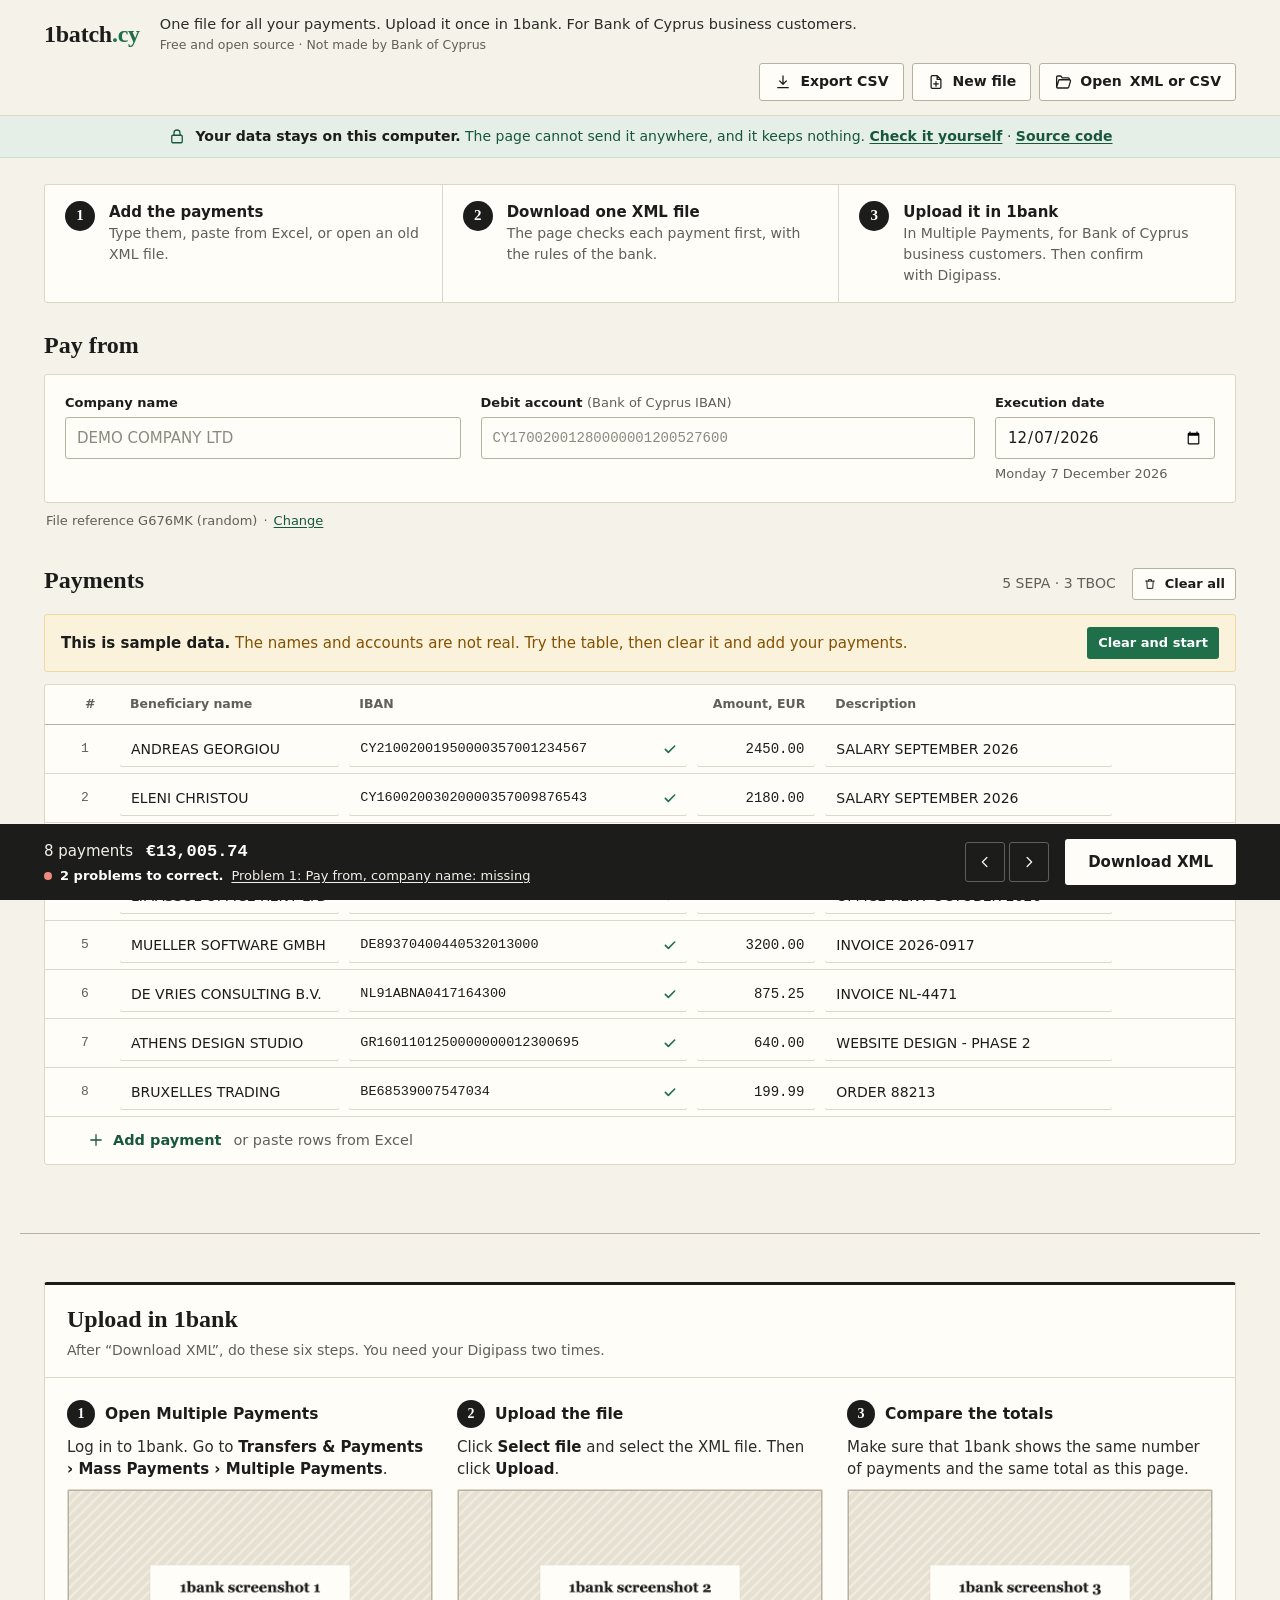
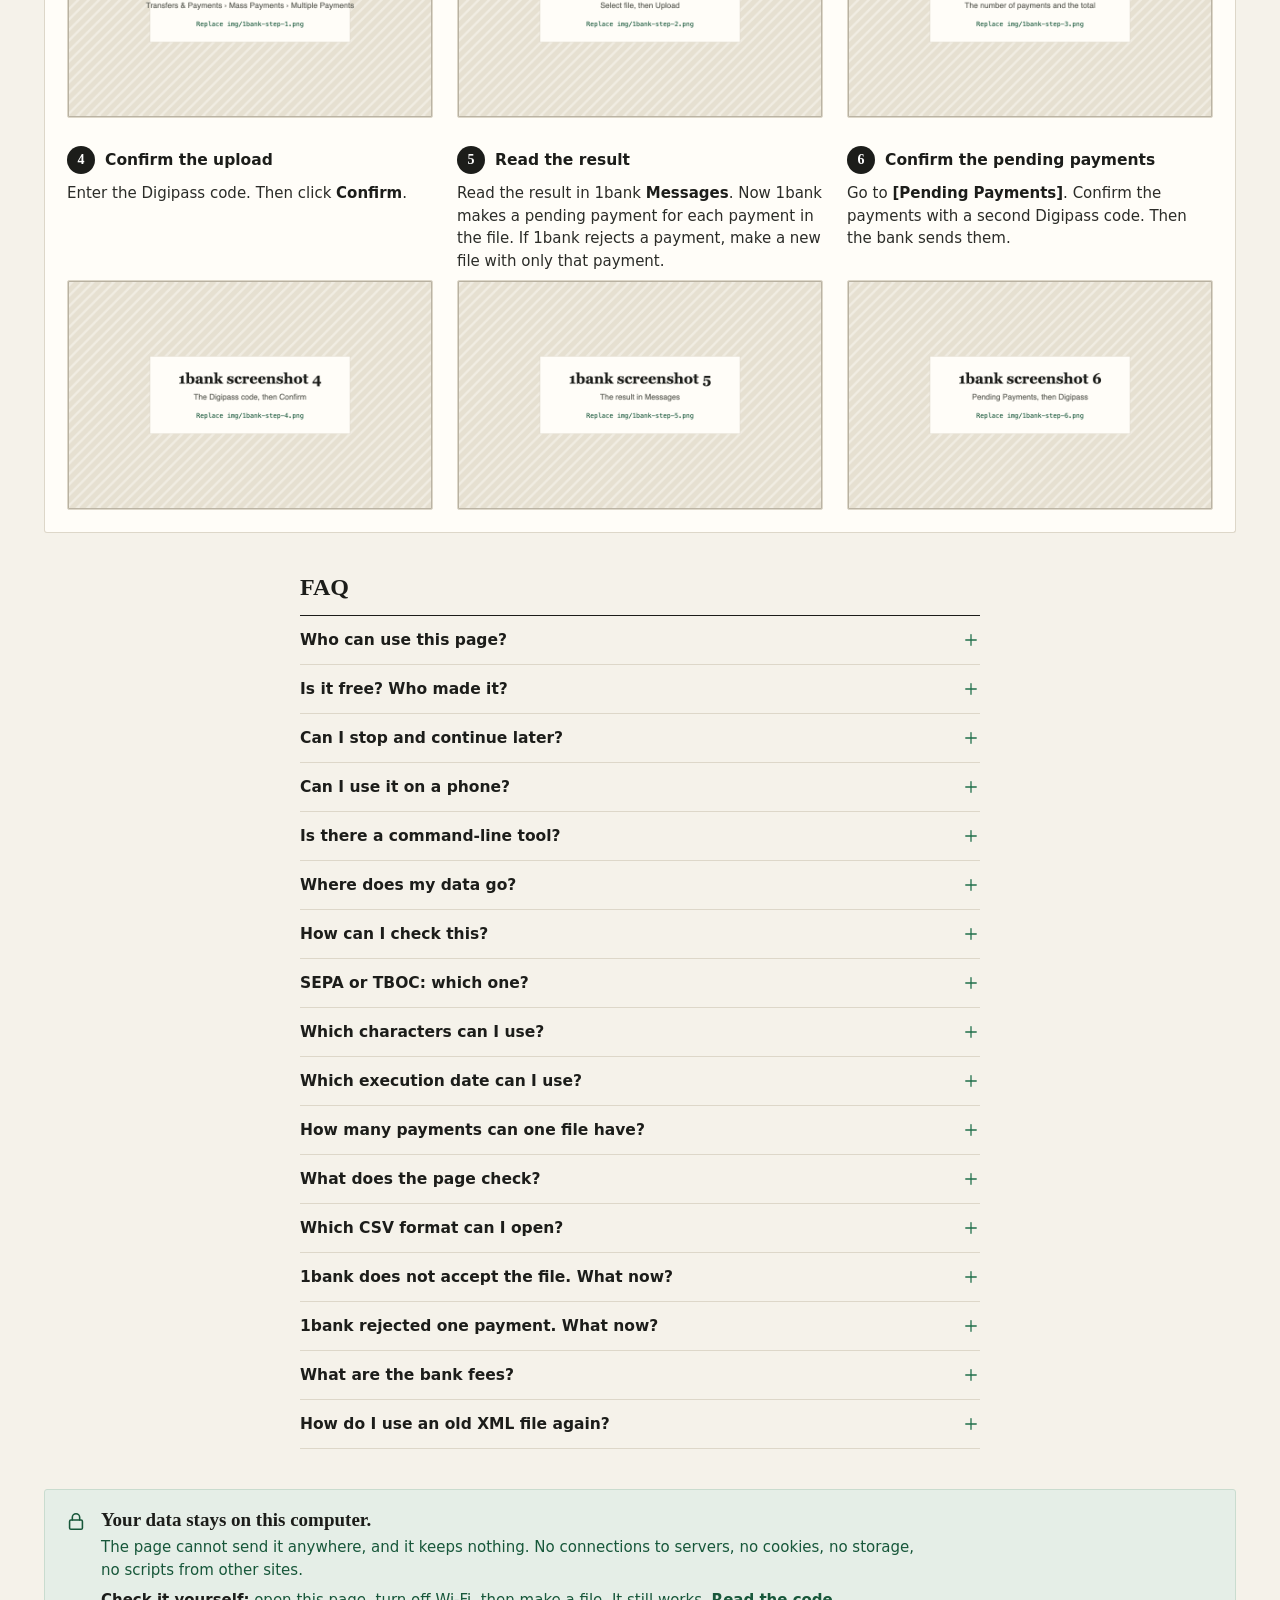
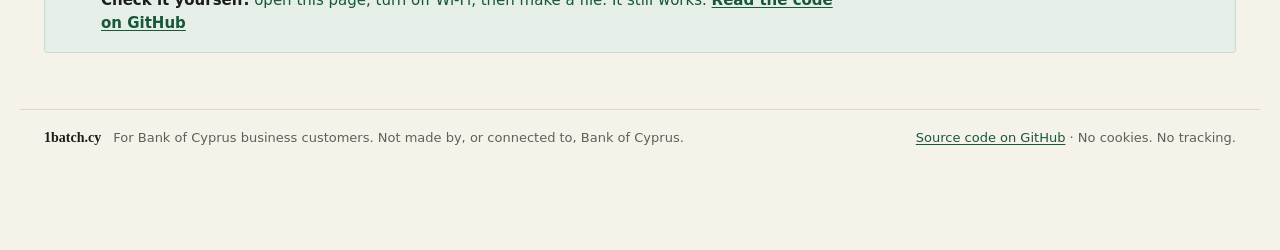
<file: index.html>
<!DOCTYPE html>
<html lang="en">
<head>
<meta charset="utf-8">
<meta name="viewport" content="width=device-width, initial-scale=1">
<!--
  Privacy rules. Your browser applies them (Content-Security-Policy):
    default-src 'none'   the page loads nothing that is not in this list
    script-src 'self'    only app.js from this site. No inline scripts, no scripts from other sites.
    style-src 'self'     only style.css from this site
    img-src 'self' data: only images from this site
    connect-src 'none'   the page cannot send data to a server. No fetch, XHR, beacons or sockets.
    form-action 'none'   the page cannot submit a form
    base-uri 'none'      the page cannot change the base address of its links
-->
<meta http-equiv="Content-Security-Policy" content="default-src 'none'; script-src 'self'; style-src 'self'; img-src 'self' data:; connect-src 'none'; form-action 'none'; base-uri 'none'">
<meta name="referrer" content="no-referrer">
<title>1batch.cy · One payment file for Bank of Cyprus business customers</title>
<meta name="description" content="For Bank of Cyprus business customers: put all your payments in one XML file and upload it once in 1bank. The page runs in your browser. It does not send or keep your data.">
<link rel="icon" href="data:,">
<link rel="stylesheet" href="style.css">
<script src="app.js" defer></script>
</head>
<body>

<a class="skip-link" href="#editor">Go to the editor</a>

<header class="top">
  <div class="top-in">
    <a class="brand" href="./" aria-label="1batch.cy, home">1batch<span>.cy</span></a>
    <div class="tagline">
      <p class="tag-main">One file for all your payments. Upload it once in 1bank. For Bank of Cyprus business customers.</p>
      <p class="tag-sub">Free and open source · Not made by Bank of Cyprus</p>
    </div>
    <nav class="top-actions" aria-label="File">
      <button type="button" class="btn btn-quiet" data-action="export-csv" data-needs="payments" hidden>
        <svg class="icon" viewBox="0 0 24 24" aria-hidden="true"><path d="M12 4v11M7.5 10.5 12 15l4.5-4.5M5 19.5h14"/></svg>Export CSV
      </button>
      <button type="button" class="btn btn-quiet" data-action="new" data-needs="data" hidden>
        <svg class="icon" viewBox="0 0 24 24" aria-hidden="true"><path d="M13.5 3.5H7A1.5 1.5 0 0 0 5.5 5v14A1.5 1.5 0 0 0 7 20.5h10a1.5 1.5 0 0 0 1.5-1.5V8.5zM13.5 3.5v5h5M12 11.5v6M9 14.5h6"/></svg>New file
      </button>
      <button type="button" class="btn btn-quiet" data-action="open">
        <svg class="icon" viewBox="0 0 24 24" aria-hidden="true"><path d="M3.5 7V5.5A1.5 1.5 0 0 1 5 4h4l2 2.5h8A1.5 1.5 0 0 1 20.5 8v1M3.5 7v11.5A1.5 1.5 0 0 0 5 20h13.2a1.5 1.5 0 0 0 1.45-1.1L22 10.9a1.5 1.5 0 0 0-1.45-1.9H7.6a1.5 1.5 0 0 0-1.45 1.1L3.5 19"/></svg>Open<span class="lbl-long"> XML or CSV</span>
      </button>
    </nav>
  </div>
</header>

<p class="privacy-bar">
  <svg class="icon" viewBox="0 0 24 24" aria-hidden="true"><rect x="5" y="11" width="14" height="10" rx="1.5"/><path d="M8 11V8a4 4 0 0 1 8 0v3"/></svg>
  <span><strong>Your data stays on this computer.</strong> The page cannot send it anywhere, and it keeps nothing.
  <a href="#privacy-check">Check it yourself</a> · <a href="https://github.com/otar/1batch.cy" rel="noopener noreferrer">Source code</a></span>
</p>

<!-- app.js removes this message when it starts -->
<p class="noscript" id="no-js">This page needs JavaScript. The script runs only in your browser. Read app.js to see what it does.</p>

<main>

  <!-- How it works. app.js hides it when the list has payments. -->
  <ol class="steps" id="steps" aria-label="How it works">
    <li><span class="step-n" aria-hidden="true">1</span><span><strong>Add the payments</strong> <span class="step-text">Type them, paste from Excel, or open an old XML file.</span></span></li>
    <li><span class="step-n" aria-hidden="true">2</span><span><strong>Download one XML file</strong> <span class="step-text">The page checks each payment first, with the rules of the bank.</span></span></li>
    <li><span class="step-n" aria-hidden="true">3</span><span><strong>Upload it in 1bank</strong> <span class="step-text">In Multiple Payments, for Bank of Cyprus business customers. Then confirm with Digipass.</span></span></li>
  </ol>

  <!-- translate="no": online page translators do not get the payment data -->
  <div class="editor" id="editor" translate="no">
    <h1 class="sr-only">Make a payment file for 1bank</h1>

    <section class="block" id="debtor" aria-labelledby="debtor-title">
      <h2 class="block-title" id="debtor-title">Pay from</h2>

      <div class="debtor-grid">
        <div class="field f-name">
          <label class="field-label" for="debtor-name">Company name</label>
          <input class="input" id="debtor-name" data-debtor="name" type="text" placeholder="DEMO COMPANY LTD"
                 autocomplete="off" spellcheck="false" aria-describedby="debtor-name-msg">
          <div class="field-msg" id="debtor-name-msg" hidden></div>
        </div>

        <div class="field f-iban">
          <label class="field-label" for="debtor-iban">Debit account <span class="label-note">(Bank of Cyprus IBAN)</span></label>
          <input class="input mono caps" id="debtor-iban" data-debtor="iban" type="text" placeholder="CY17002001280000001200527600"
                 autocomplete="off" spellcheck="false" autocapitalize="characters" aria-describedby="debtor-iban-msg debtor-iban-info">
          <div class="field-msg" id="debtor-iban-msg" hidden></div>
          <p class="field-info" id="debtor-iban-info"></p>
        </div>

        <div class="field f-date">
          <label class="field-label" for="debtor-date">Execution date</label>
          <input class="input" id="debtor-date" data-debtor="execDate" type="date"
                 autocomplete="off" aria-describedby="debtor-date-msg debtor-date-words">
          <div class="field-msg" id="debtor-date-msg" hidden></div>
          <p class="field-info" id="debtor-date-words"></p>
        </div>
      </div>

      <!-- The file reference is optional. One line. "Change" opens the field. -->
      <div class="ref">
        <p class="ref-line"><span id="ref-text"></span><span aria-hidden="true">·</span><button type="button" class="link" id="ref-toggle" data-action="edit-ref" aria-expanded="false" aria-controls="ref-field">Change</button></p>
        <div class="field ref-field" id="ref-field" hidden>
          <label class="field-label" for="debtor-ref">File reference</label>
          <input class="input mono" id="debtor-ref" data-debtor="batchRef" type="text"
                 autocomplete="off" spellcheck="false" aria-describedby="debtor-ref-msg debtor-ref-hint">
          <div class="field-msg" id="debtor-ref-msg" hidden></div>
          <p class="field-hint" id="debtor-ref-hint">Letters, digits and hyphens, 11 maximum. All payment IDs include the reference, so you can find the payments in your books. Empty: 6 random characters.</p>
        </div>
      </div>
    </section>

    <section class="block" id="payments-block" aria-labelledby="payments-title">
      <div class="block-head">
        <h2 class="block-title" id="payments-title">Payments</h2>
        <div class="block-tools">
          <p class="block-meta" id="payments-meta"></p>
          <button type="button" class="btn btn-quiet btn-sm" id="clear-all" data-action="clear" hidden>
            <svg class="icon icon-sm" viewBox="0 0 24 24" aria-hidden="true"><path d="M4.5 7h15M9.5 7V4.5h5V7M6.5 7l.8 12.5h9.4L17.5 7"/></svg>Clear all
          </button>
        </div>
      </div>

      <!-- When the page opens, the table has sample payments -->
      <div class="sample-note" id="sample-note" hidden>
        <p><strong>This is sample data.</strong> The names and accounts are not real. Try the table, then clear it and add your payments.</p>
        <button type="button" class="btn btn-primary btn-sm" data-action="clear">Clear and start</button>
      </div>

      <!-- After you open a file: what the page did, and help for the new month -->
      <div class="opened" id="opened" hidden>
        <div class="opened-head">
          <svg class="icon" viewBox="0 0 24 24" aria-hidden="true"><path d="M13.5 3.5H7A1.5 1.5 0 0 0 5.5 5v14A1.5 1.5 0 0 0 7 20.5h10a1.5 1.5 0 0 0 1.5-1.5V8.5zM13.5 3.5v5h5"/></svg>
          <p class="opened-text" id="opened-text"></p>
          <button type="button" class="icon-btn" data-action="close-opened" aria-label="Close this message"><svg class="icon" viewBox="0 0 24 24" aria-hidden="true"><path d="M6 6l12 12M18 6 6 18"/></svg></button>
        </div>
        <div class="month" id="month" hidden>
          <strong>New month?</strong>
          <label class="month-field"><span>Replace</span><input class="input mono" id="month-from" type="text" aria-label="Text to replace" autocomplete="off" spellcheck="false"></label>
          <label class="month-field"><span>with</span><input class="input mono" id="month-to" type="text" aria-label="New text" autocomplete="off" spellcheck="false"></label>
          <span>in the descriptions.</span>
          <button type="button" class="btn btn-primary" id="month-btn" data-action="replace-month">Replace</button>
        </div>
        <p class="opened-tip">To change the amounts fast: click the first amount and type the new amount. Then press Enter to go to the next amount.</p>
      </div>

      <!-- An empty list: three ways to start -->
      <div class="start" id="start" hidden>
        <div class="start-cards">
          <div class="start-card">
            <h3 class="start-title"><svg class="icon" viewBox="0 0 24 24" aria-hidden="true"><rect x="5.5" y="4.5" width="13" height="16" rx="1.5"/><path d="M9 4.5V3.5h6v1M9 10h6M9 13.5h6M9 17h3.5"/></svg>Paste from Excel</h3>
            <p class="start-text">Copy the rows in Excel or Google Sheets. The columns can be in any order. You see a preview first.</p>
            <textarea class="paste-box" id="paste-box" rows="2" aria-label="Paste the rows here" autocomplete="off" spellcheck="false"></textarea>
          </div>
          <div class="start-card">
            <h3 class="start-title"><svg class="icon" viewBox="0 0 24 24" aria-hidden="true"><path d="M3.5 7V5.5A1.5 1.5 0 0 1 5 4h4l2 2.5h8A1.5 1.5 0 0 1 20.5 8v1M3.5 7v11.5A1.5 1.5 0 0 0 5 20h13.2a1.5 1.5 0 0 0 1.45-1.1L22 10.9a1.5 1.5 0 0 0-1.45-1.9H7.6a1.5 1.5 0 0 0-1.45 1.1L3.5 19"/></svg>Open an old XML file</h3>
            <p class="start-text">A file from this page or from the command-line tool. The page fills in all the fields. You change only what is new. CSV files also work.</p>
            <div class="start-act">
              <button type="button" class="btn btn-quiet" data-action="open">Open XML or CSV</button>
              <span class="start-note">or drop it here</span>
            </div>
          </div>
          <div class="start-card">
            <h3 class="start-title"><svg class="icon" viewBox="0 0 24 24" aria-hidden="true"><rect x="3" y="6.5" width="18" height="11" rx="1.5"/><path d="M7 10h.01M10.5 10h.01M14 10h.01M17 10h.01M7.5 14h9"/></svg>Type the payments</h3>
            <p class="start-text">Start with one empty row. Tab goes to the next cell. Enter goes to the next row.</p>
            <div class="start-act">
              <button type="button" class="btn btn-primary" id="start-add" data-action="add"><svg class="icon" viewBox="0 0 24 24" aria-hidden="true"><path d="M12 5v14M5 12h14"/></svg>Add the first payment</button>
            </div>
          </div>
        </div>
        <p class="start-example">First time here? <button type="button" class="link" data-action="example">Show the sample data again</button>. The names and accounts are not real.</p>
      </div>

      <div class="sheet" id="sheet" hidden>
        <!-- Desktop column names. The cells have their own labels for screen readers. -->
        <div class="sheet-head" aria-hidden="true">
          <span class="c-num">#</span>
          <span class="c-name">Beneficiary name</span>
          <span class="c-iban">IBAN</span>
          <span class="c-amount">Amount, EUR</span>
          <span class="c-desc">Description</span>
          <span class="c-actions"></span>
        </div>
        <ol class="payments" id="payments" aria-labelledby="payments-title"></ol>
        <button type="button" class="add-row" data-action="add">
          <svg class="icon" viewBox="0 0 24 24" aria-hidden="true"><path d="M12 5v14M5 12h14"/></svg><span>Add payment</span><span class="add-row-note">or paste rows from Excel</span>
        </button>
      </div>
    </section>
  </div>

  <!-- Below the editor: three blocks, one under the other -->
  <div class="info">
    <section class="guide-card" id="upload" aria-labelledby="upload-title">
      <div class="guide-head">
        <h2 class="info-title" id="upload-title">Upload in 1bank</h2>
        <p class="guide-lead">After “Download XML”, do these six steps. You need your Digipass two times.</p>
      </div>
      <!-- app.js copies these steps into the window that opens after the download -->
      <ol class="guide" id="guide">
        <li class="guide-step" data-step="1">
          <h3 class="guide-sum"><span class="guide-n" aria-hidden="true">1</span>Open Multiple Payments</h3>
          <p>Log in to 1bank. Go to <strong>Transfers &amp; Payments › Mass Payments › Multiple Payments</strong>.</p>
          <a class="shot" href="img/1bank-step-1.png" target="_blank" rel="noopener"><img src="img/1bank-step-1.png" alt="1bank: the Multiple Payments page" width="1600" height="1000" loading="lazy"></a>
        </li>
        <li class="guide-step" data-step="2">
          <h3 class="guide-sum"><span class="guide-n" aria-hidden="true">2</span>Upload the file</h3>
          <p>Click <strong>Select file</strong> and select the XML file. Then click <strong>Upload</strong>.</p>
          <a class="shot" href="img/1bank-step-2.png" target="_blank" rel="noopener"><img src="img/1bank-step-2.png" alt="1bank: Select file and Upload" width="1600" height="1000" loading="lazy"></a>
        </li>
        <li class="guide-step" data-step="3">
          <h3 class="guide-sum"><span class="guide-n" aria-hidden="true">3</span>Compare the totals</h3>
          <p>Make sure that 1bank shows the same number of payments and the same total as this page.</p>
          <a class="shot" href="img/1bank-step-3.png" target="_blank" rel="noopener"><img src="img/1bank-step-3.png" alt="1bank: the number of payments and the total" width="1600" height="1000" loading="lazy"></a>
        </li>
        <li class="guide-step" data-step="4">
          <h3 class="guide-sum"><span class="guide-n" aria-hidden="true">4</span>Confirm the upload</h3>
          <p>Enter the Digipass code. Then click <strong>Confirm</strong>.</p>
          <a class="shot" href="img/1bank-step-4.png" target="_blank" rel="noopener"><img src="img/1bank-step-4.png" alt="1bank: the Digipass code and Confirm" width="1600" height="1000" loading="lazy"></a>
        </li>
        <li class="guide-step" data-step="5">
          <h3 class="guide-sum"><span class="guide-n" aria-hidden="true">5</span>Read the result</h3>
          <p>Read the result in 1bank <strong>Messages</strong>. Now 1bank makes a pending payment for each payment in the file. If 1bank rejects a payment, make a new file with only that payment.</p>
          <a class="shot" href="img/1bank-step-5.png" target="_blank" rel="noopener"><img src="img/1bank-step-5.png" alt="1bank: the result in Messages" width="1600" height="1000" loading="lazy"></a>
        </li>
        <li class="guide-step" data-step="6">
          <h3 class="guide-sum"><span class="guide-n" aria-hidden="true">6</span>Confirm the pending payments</h3>
          <p>Go to <strong>[Pending Payments]</strong>. Confirm the payments with a second Digipass code. Then the bank sends them.</p>
          <a class="shot" href="img/1bank-step-6.png" target="_blank" rel="noopener"><img src="img/1bank-step-6.png" alt="1bank: the pending payments" width="1600" height="1000" loading="lazy"></a>
        </li>
      </ol>
    </section>

    <section class="faq" id="faq" aria-labelledby="faq-title">
      <h2 class="info-title" id="faq-title">FAQ</h2>
      <div class="faq-list">
          <details class="faq-item">
            <summary><span class="faq-q">Who can use this page?</span><svg class="icon faq-plus" viewBox="0 0 24 24" aria-hidden="true"><path d="M5 12h14"/><path class="v" d="M12 5v14"/></svg></summary>
            <div class="faq-a"><p>Bank of Cyprus business customers who use 1bank with Multiple Payments. The debit account must be a Bank of Cyprus account in euro. If you do not see Multiple Payments in 1bank, ask your relationship manager.</p></div>
          </details>
          <details class="faq-item">
            <summary><span class="faq-q">Is it free? Who made it?</span><svg class="icon faq-plus" viewBox="0 0 24 24" aria-hidden="true"><path d="M5 12h14"/><path class="v" d="M12 5v14"/></svg></summary>
            <div class="faq-a"><p>Yes, it is free and open source (MIT licence). An independent developer made it. It is not made by, or connected to, Bank of Cyprus. The code is on <a href="https://github.com/otar/1batch.cy" rel="noopener noreferrer">GitHub</a>.</p></div>
          </details>
          <details class="faq-item">
            <summary><span class="faq-q">Can I stop and continue later?</span><svg class="icon faq-plus" viewBox="0 0 24 24" aria-hidden="true"><path d="M5 12h14"/><path class="v" d="M12 5v14"/></svg></summary>
            <div class="faq-a"><p>The page keeps nothing. Before you close the tab, download the XML file. If there are problems, use Export CSV. Next time, open the file here.</p></div>
          </details>
          <details class="faq-item">
            <summary><span class="faq-q">Can I use it on a phone?</span><svg class="icon faq-plus" viewBox="0 0 24 24" aria-hidden="true"><path d="M5 12h14"/><path class="v" d="M12 5v14"/></svg></summary>
            <div class="faq-a"><p>Yes. On a phone, each payment shows as a card. For a large batch, a computer is faster: you can paste from Excel and use the keyboard.</p></div>
          </details>
          <details class="faq-item">
            <summary><span class="faq-q">Is there a command-line tool?</span><svg class="icon faq-plus" viewBox="0 0 24 24" aria-hidden="true"><path d="M5 12h14"/><path class="v" d="M12 5v14"/></svg></summary>
            <div class="faq-a"><p>Yes: <a href="https://github.com/otar/boc_payments_xml" rel="noopener noreferrer">boc_payments_xml</a> on GitHub. It uses the same rules and makes the same XML. It reads CSV files in the same format as Export CSV.</p></div>
          </details>
          <details class="faq-item">
            <summary><span class="faq-q">Where does my data go?</span><svg class="icon faq-plus" viewBox="0 0 24 24" aria-hidden="true"><path d="M5 12h14"/><path class="v" d="M12 5v14"/></svg></summary>
            <div class="faq-a"><p>Nowhere. The page runs only in your browser. Its security policy blocks all connections to servers. It uses no cookies and no storage, so the data is gone when you close the tab. There are no analytics, ads, fonts or scripts from other sites.</p></div>
          </details>
          <details class="faq-item">
            <summary><span class="faq-q">How can I check this?</span><svg class="icon faq-plus" viewBox="0 0 24 24" aria-hidden="true"><path d="M5 12h14"/><path class="v" d="M12 5v14"/></svg></summary>
            <div class="faq-a"><p>Open the page, then turn off Wi-Fi or remove the network cable. Make a file and download it. It works, because the page does not use the network. You can also read the three code files with View Source.</p></div>
          </details>
          <details class="faq-item">
            <summary><span class="faq-q">SEPA or TBOC: which one?</span><svg class="icon faq-plus" viewBox="0 0 24 24" aria-hidden="true"><path d="M5 12h14"/><path class="v" d="M12 5v14"/></svg></summary>
            <div class="faq-a"><p>TBOC is a transfer to a Bank of Cyprus account. SEPA is a euro transfer to a bank in the SEPA zone. The page sets the type from the IBAN. To change it, click “⋯” on the row.</p></div>
          </details>
          <details class="faq-item">
            <summary><span class="faq-q">Which characters can I use?</span><svg class="icon faq-plus" viewBox="0 0 24 24" aria-hidden="true"><path d="M5 12h14"/><path class="v" d="M12 5v14"/></svg></summary>
            <div class="faq-a"><p>A–Z, a–z, 0–9, space and <span class="mono">/ - ? : ( ) . , ' +</span> The bank does not accept accents, Greek letters or <span class="mono">&amp;</span>. Names: 35 characters maximum. Descriptions: 140. For many errors, the page shows a button with a correction.</p></div>
          </details>
          <details class="faq-item">
            <summary><span class="faq-q">Which execution date can I use?</span><svg class="icon faq-plus" viewBox="0 0 24 24" aria-hidden="true"><path d="M5 12h14"/><path class="v" d="M12 5v14"/></svg></summary>
            <div class="faq-a"><p>Today or a later business day. If you open an old file with a past date, the page moves it to the next business day. The bank has cut-off times for each payment type. For the times, see the Bank of Cyprus website or ask your relationship manager.</p></div>
          </details>
          <details class="faq-item">
            <summary><span class="faq-q">How many payments can one file have?</span><svg class="icon faq-plus" viewBox="0 0 24 24" aria-hidden="true"><path d="M5 12h14"/><path class="v" d="M12 5v14"/></svg></summary>
            <div class="faq-a"><p>The page has no limit. 1bank can have a limit for each file: ask your relationship manager. With 1000 or more payments, the file reference must be shorter. The page tells you.</p></div>
          </details>
          <details class="faq-item">
            <summary><span class="faq-q">What does the page check?</span><svg class="icon faq-plus" viewBox="0 0 24 24" aria-hidden="true"><path d="M5 12h14"/><path class="v" d="M12 5v14"/></svg></summary>
            <div class="faq-a"><p>The same rules as the command-line tool: names, IBANs, BICs, amounts, descriptions and the date. If one check fails, the page does not make the file. The bank name comes from a short list in the page. It does not prove that the account exists.</p></div>
          </details>
          <details class="faq-item">
            <summary><span class="faq-q">Which CSV format can I open?</span><svg class="icon faq-plus" viewBox="0 0 24 24" aria-hidden="true"><path d="M5 12h14"/><path class="v" d="M12 5v14"/></svg></summary>
            <div class="faq-a"><p>The format of the command-line tool. The first line is <span class="mono">type,name,iban,bic,amount,description</span>. Then one line for each payment. Use Export CSV to get a correct example. A CSV file has no “Pay from” data.</p></div>
          </details>
          <details class="faq-item">
            <summary><span class="faq-q">1bank does not accept the file. What now?</span><svg class="icon faq-plus" viewBox="0 0 24 24" aria-hidden="true"><path d="M5 12h14"/><path class="v" d="M12 5v14"/></svg></summary>
            <div class="faq-a"><p>Read the message in 1bank. Make the correction here, then download a new file and upload it. If the message is not clear, ask your relationship manager.</p></div>
          </details>
          <details class="faq-item">
            <summary><span class="faq-q">1bank rejected one payment. What now?</span><svg class="icon faq-plus" viewBox="0 0 24 24" aria-hidden="true"><path d="M5 12h14"/><path class="v" d="M12 5v14"/></svg></summary>
            <div class="faq-a"><p>Make a new file with only that payment. Do not upload the full file again: the other payments would go two times.</p></div>
          </details>
          <details class="faq-item">
            <summary><span class="faq-q">What are the bank fees?</span><svg class="icon faq-plus" viewBox="0 0 24 24" aria-hidden="true"><path d="M5 12h14"/><path class="v" d="M12 5v14"/></svg></summary>
            <div class="faq-a"><p>The page does not add fees. For the bank fees, see the Bank of Cyprus price list or ask your relationship manager. In the file, SEPA payments use shared charges (SLEV).</p></div>
          </details>
          <details class="faq-item">
            <summary><span class="faq-q">How do I use an old XML file again?</span><svg class="icon faq-plus" viewBox="0 0 24 24" aria-hidden="true"><path d="M5 12h14"/><path class="v" d="M12 5v14"/></svg></summary>
            <div class="faq-a"><p>Click “Open XML or CSV” and select the old XML file. The page fills in all the fields and offers to change the month in the descriptions. Change the amounts, then download a new file.</p></div>
          </details>
      </div>
    </section>

    <section class="privacy-note" id="privacy" aria-labelledby="privacy-title">
      <svg class="icon" viewBox="0 0 24 24" aria-hidden="true"><rect x="5" y="11" width="14" height="10" rx="1.5"/><path d="M8 11V8a4 4 0 0 1 8 0v3"/></svg>
      <div>
        <h2 class="privacy-title" id="privacy-title">Your data stays on this computer.</h2>
        <p>The page cannot send it anywhere, and it keeps nothing. No connections to servers, no cookies, no storage, no scripts from other sites.</p>
        <p id="privacy-check"><strong>Check it yourself:</strong> open this page, turn off Wi-Fi, then make a file. It still works. <a href="https://github.com/otar/1batch.cy" rel="noopener noreferrer">Read the code on GitHub</a></p>
      </div>
    </section>
  </div>

</main>

<footer class="footer">
  <p><span class="footer-brand">1batch.cy</span> For Bank of Cyprus business customers. Not made by, or connected to, Bank of Cyprus.</p>
  <p><a href="https://github.com/otar/1batch.cy" rel="noopener noreferrer">Source code on GitHub</a> · No cookies. No tracking.</p>
</footer>

<!-- One payment. app.js copies this for each payment. -->
<template id="row-template">
  <li class="payment">
    <div class="c-num">
      <span class="grip" aria-hidden="true"><svg class="icon" viewBox="0 0 24 24"><circle cx="9" cy="6" r="1.5"/><circle cx="15" cy="6" r="1.5"/><circle cx="9" cy="12" r="1.5"/><circle cx="15" cy="12" r="1.5"/><circle cx="9" cy="18" r="1.5"/><circle cx="15" cy="18" r="1.5"/></svg></span>
      <span class="num"></span>
    </div>
    <label class="c-name">
      <span class="c-label">Beneficiary name</span>
      <input class="input" data-field="name" type="text" placeholder="Name as on the account" autocomplete="off" spellcheck="false">
    </label>
    <div class="c-iban">
      <label class="c-label iban-label">IBAN</label>
      <div class="iban-wrap">
        <input class="input mono caps" data-field="iban" type="text" placeholder="IBAN" autocomplete="off" spellcheck="false" autocapitalize="characters">
        <span class="iban-marks"><span class="type-tag" data-row-action="more" aria-hidden="true" hidden></span><span class="iban-ok" aria-hidden="true" hidden><svg class="icon" viewBox="0 0 24 24"><path d="M5 12.5l4.5 4.5L19 7.5"/></svg></span></span>
      </div>
      <p class="iban-info"></p>
    </div>
    <label class="c-amount">
      <span class="c-label">Amount, EUR</span>
      <input class="input" data-field="amount" type="text" inputmode="decimal" placeholder="0.00" autocomplete="off" spellcheck="false">
    </label>
    <label class="c-desc">
      <span class="c-label">Description</span>
      <input class="input" data-field="desc" type="text" placeholder="What the payment is for" autocomplete="off" spellcheck="false">
    </label>
    <!-- Row buttons: one Tab stop. The arrow keys move between them. -->
    <div class="c-actions" role="toolbar">
      <button type="button" class="icon-btn act-copy" data-row-action="duplicate" tabindex="-1"><svg class="icon" viewBox="0 0 24 24" aria-hidden="true"><rect x="8.5" y="8.5" width="11" height="11" rx="1.5"/><path d="M15.5 8.5V6A1.5 1.5 0 0 0 14 4.5H6A1.5 1.5 0 0 0 4.5 6v8A1.5 1.5 0 0 0 6 15.5h2.5"/></svg></button>
      <button type="button" class="icon-btn icon-btn-danger act-delete" data-row-action="delete" tabindex="-1"><svg class="icon" viewBox="0 0 24 24" aria-hidden="true"><path d="M4.5 7h15M9.5 7V4.5h5V7M6.5 7l.8 12.5h9.4L17.5 7M10 10.5v6M14 10.5v6"/></svg></button>
      <button type="button" class="icon-btn act-more" data-row-action="more" aria-expanded="false" tabindex="0"><svg class="icon" viewBox="0 0 24 24" aria-hidden="true"><circle cx="6" cy="12" r="1.3"/><circle cx="12" cy="12" r="1.3"/><circle cx="18" cy="12" r="1.3"/></svg></button>
    </div>
    <ul class="row-msgs"></ul>
    <div class="row-more" hidden>
      <label class="rm-field">
        <span class="rm-label">Type</span>
        <select class="input" data-field="type">
          <option value="auto">Auto</option>
          <option value="sepa">SEPA</option>
          <option value="tboc">TBOC</option>
        </select>
      </label>
      <label class="rm-field">
        <span class="rm-label">Beneficiary BIC</span>
        <input class="input mono caps" data-field="bic" type="text" autocomplete="off" spellcheck="false" autocapitalize="characters">
      </label>
      <p class="rm-hint">Auto: TBOC for a Bank of Cyprus IBAN, SEPA for all other IBANs. The BIC is optional. TBOC payments do not use it.</p>
      <div class="rm-actions">
        <button type="button" class="btn btn-quiet btn-sm rm-copy" data-row-action="duplicate">Copy</button>
        <button type="button" class="btn btn-quiet btn-sm" data-row-action="up">Move up</button>
        <button type="button" class="btn btn-quiet btn-sm" data-row-action="down">Move down</button>
        <button type="button" class="btn btn-quiet btn-sm rm-delete" data-row-action="delete">Delete</button>
      </div>
    </div>
  </li>
</template>

<!-- Bottom bar: number of payments, total, and the main button -->
<div class="bar" id="bar" translate="no">
  <div class="bar-in">
    <div class="bar-text">
      <p class="bar-sum"><span id="bar-count">0 payments</span> <strong class="mono" id="bar-total">€0.00</strong></p>
      <p class="bar-status" id="bar-status" aria-live="polite"></p>
    </div>
    <div class="bar-nav" id="bar-nav" hidden>
      <button type="button" class="bar-arrow" data-action="prev-problem" aria-label="Previous problem"><svg class="icon" viewBox="0 0 24 24" aria-hidden="true"><path d="M14.5 6 8.5 12l6 6"/></svg></button>
      <button type="button" class="bar-arrow" data-action="next-problem" aria-label="Next problem"><svg class="icon" viewBox="0 0 24 24" aria-hidden="true"><path d="M9.5 6l6 6-6 6"/></svg></button>
    </div>
    <button type="button" class="btn btn-lg" id="bar-btn" data-action="download">Download XML</button>
  </div>
</div>

<!-- After the download: what to compare in 1bank, and the upload steps -->
<dialog class="dialog dialog-done" id="done" aria-labelledby="done-title" translate="no">
  <div class="done-head">
    <span class="done-ok" aria-hidden="true"><svg class="icon" viewBox="0 0 24 24"><path d="M5 12.5l4.5 4.5L19 7.5"/></svg></span>
    <div>
      <h2 class="dialog-title" id="done-title">The file is ready</h2>
      <p class="done-file"><span class="mono" id="done-name"></span> is downloaded.</p>
    </div>
  </div>
  <dl class="done-nums">
    <div><dt>Payments</dt><dd class="mono" id="done-count"></dd></div>
    <div><dt>Total</dt><dd class="mono" id="done-total"></dd></div>
    <div><dt>Execution date</dt><dd class="done-date" id="done-date"></dd></div>
  </dl>
  <p class="done-note">1bank must show the same three values.</p>
  <h3 class="done-sub">Upload the file in 1bank</h3>
  <div id="done-guide"></div>
  <p class="done-keep"><strong>Keep this file.</strong> Next month, open it here. Then change only what is new.</p>
  <div class="dialog-actions">
    <button type="button" class="btn btn-quiet" data-action="done-new">Start a new file</button>
    <button type="button" class="btn btn-primary" id="done-close" data-action="done-close">Done</button>
  </div>
</dialog>

<dialog class="dialog" id="dialog" aria-labelledby="dialog-title">
  <h2 class="dialog-title" id="dialog-title"></h2>
  <div class="dialog-body" id="dialog-body"></div>
  <div class="dialog-actions" id="dialog-actions"></div>
</dialog>

<div class="toast" id="toast" role="status" hidden>
  <p id="toast-text"></p>
  <button type="button" class="btn btn-quiet btn-sm" id="toast-undo" hidden>Undo</button>
  <button type="button" class="icon-btn" id="toast-close" aria-label="Close the message"><svg class="icon" viewBox="0 0 24 24" aria-hidden="true"><path d="M6 6l12 12M18 6 6 18"/></svg></button>
</div>

<p class="sr-only" id="announcer" aria-live="polite"></p>

<div class="drop" id="drop" hidden><p>Drop the XML or CSV file to open it</p></div>

<input type="file" id="file-input" accept=".xml,.csv,application/xml,text/xml,text/csv" hidden>

</body>
</html>
</file>
<file: style.css>
/*
 * 1batch.cy · style.css
 * Plain CSS. No framework.
 * The look is a paper ledger: off-white paper, dark ink, thin rules, one green accent.
 * The fonts are on your device. The page does not download fonts.
 */

/* ---------- Colours, fonts, sizes ---------- */

:root {
  --paper: #f5f2ea;
  --sheet: #fffdf8;
  --hover: #fbf8f0;
  --ink: #1c1d1a;
  --text: #2b2c28;
  --muted: #5f6058;
  --rule: #ddd7c9;
  --rule-strong: #b8b1a1;
  --accent: #1f6f4a;
  --accent-hover: #185a3c;
  --accent-ink: #17573a;
  --accent-tint: #e5eee7;
  --accent-line: #c9dccf;
  --red: #b3261e;
  --red-tint: #fbebe9;
  --amber: #c08308;
  --amber-ink: #835000;
  --amber-tint: #fbf2dc;

  --serif: "Iowan Old Style", "Palatino Linotype", Palatino, "Book Antiqua", Georgia, serif;
  --sans: system-ui, -apple-system, "Segoe UI", "Helvetica Neue", sans-serif;
  --mono: ui-monospace, "SF Mono", SFMono-Regular, Menlo, Consolas, "Liberation Mono", monospace;

  --wrap: 1240px;
  --bar-h: 76px;

  /* Desktop sheet: number, name, IBAN, amount, description, row buttons.
     The IBAN column fits the longest IBAN (31 characters) and the check mark. */
  --cols: 56px minmax(130px, 1.15fr) minmax(290px, 340px) 120px minmax(150px, 1.5fr) 104px;
}

/* ---------- Base ---------- */

*, *::before, *::after { box-sizing: border-box; }

[hidden] { display: none !important; }

html { -webkit-text-size-adjust: 100%; scroll-behavior: smooth; }

body {
  margin: 0;
  padding-bottom: calc(var(--bar-h) + env(safe-area-inset-bottom));
  font: 15px/1.5 var(--sans);
  color: var(--text);
  background: var(--paper);
}

a { color: var(--accent-ink); text-underline-offset: 2px; }
a:hover { color: var(--ink); }

h1, h2, h3 { text-wrap: balance; }
p, dd, li { text-wrap: pretty; }

.mono { font-family: var(--mono); font-variant-numeric: tabular-nums; }

.sr-only {
  position: absolute !important;
  width: 1px;
  height: 1px;
  padding: 0;
  margin: -1px;
  overflow: hidden;
  clip: rect(0 0 0 0);
  white-space: nowrap;
  border: 0;
}

.icon {
  width: 18px;
  height: 18px;
  flex: none;
  fill: none;
  stroke: currentColor;
  stroke-width: 1.7;
  stroke-linecap: round;
  stroke-linejoin: round;
}
.icon-sm { width: 14px; height: 14px; }

.skip-link {
  position: absolute;
  left: 12px;
  top: -60px;
  z-index: 60;
  padding: 8px 14px;
  background: var(--ink);
  color: #fff;
}
.skip-link:focus { top: 12px; }

:focus-visible { outline: 2px solid var(--accent); outline-offset: 2px; }

.noscript {
  max-width: 640px;
  margin: 24px auto 0;
  padding: 14px 18px;
  background: var(--amber-tint);
  color: var(--amber-ink);
}

/* ---------- Buttons ---------- */

.btn {
  display: inline-flex;
  align-items: center;
  justify-content: center;
  gap: 8px;
  min-height: 38px;
  padding: 0 14px;
  border: 1px solid transparent;
  border-radius: 3px;
  font: 600 14px/1.2 var(--sans);
  text-decoration: none;
  white-space: nowrap;
  cursor: pointer;
  transition: background-color .15s, border-color .15s, color .15s;
}
.btn-lg { min-height: 46px; padding: 0 22px; font-size: 15px; }
.btn-sm { min-height: 32px; padding: 0 10px; font-size: 13px; }

.btn-primary { background: var(--accent); color: #fff; }
.btn-primary:hover { background: var(--accent-hover); color: #fff; }

.btn-quiet { background: var(--sheet); color: var(--ink); border-color: var(--rule-strong); }
.btn-quiet:hover { border-color: var(--ink); color: var(--ink); }

.btn-danger { background: var(--red); color: #fff; }
.btn-danger:hover { background: #8f1e18; }

.btn-light { background: var(--sheet); color: var(--ink); }
.btn-light:hover { background: #fff; }

.btn:disabled { opacity: .45; cursor: default; }

.link {
  padding: 0;
  border: 0;
  background: none;
  font: inherit;
  color: var(--accent-ink);
  text-decoration: underline;
  text-underline-offset: 2px;
  cursor: pointer;
}
.link:hover { color: var(--ink); }

.icon-btn {
  display: inline-grid;
  place-items: center;
  width: 32px;
  height: 32px;
  padding: 0;
  border: 0;
  border-radius: 3px;
  background: transparent;
  color: var(--muted);
  cursor: pointer;
}
.icon-btn:hover { background: var(--paper); color: var(--ink); }
.icon-btn[aria-expanded="true"] { background: var(--accent-tint); color: var(--accent-ink); }
.icon-btn-danger:hover { color: var(--red); }

/* ---------- Inputs ---------- */

.input {
  width: 100%;
  min-height: 42px;
  padding: 8px 11px;
  border: 1px solid var(--rule-strong);
  border-radius: 3px;
  background: var(--sheet);
  font: 15px/1.3 var(--sans);
  color: var(--ink);
}
.input::placeholder { color: #8b8a80; }
.input:focus { outline: none; border-color: var(--accent); box-shadow: 0 0 0 1px var(--accent); }
.input[aria-invalid="true"] { border-color: var(--red); box-shadow: 0 0 0 1px var(--red); }
.input.has-warning { border-color: var(--amber); box-shadow: 0 0 0 1px var(--amber); }
.input.mono { font-family: var(--mono); font-size: 14px; }
.input.caps { text-transform: uppercase; }
.input.caps::placeholder { text-transform: none; }

/* The descriptions that "Replace" will change */
.input.will-change { background: var(--amber-tint); }

/* iOS gives date inputs content-box sizing. Without the native look, the input fits its column. */
input[type="date"].input {
  -webkit-appearance: none;
  appearance: none;
  display: block;
  text-align: left;
}
input[type="date"].input::-webkit-date-and-time-value { text-align: left; }

select.input {
  appearance: none;
  padding-right: 30px;
  background-image: url("data:image/svg+xml,%3Csvg xmlns='http://www.w3.org/2000/svg' viewBox='0 0 12 8'%3E%3Cpath d='M1 1.5 6 6.5 11 1.5' fill='none' stroke='%235f6058' stroke-width='1.6'/%3E%3C/svg%3E");
  background-repeat: no-repeat;
  background-position: right 10px center;
  background-size: 11px 8px;
  cursor: pointer;
}

input[type="checkbox"] {
  width: 17px;
  height: 17px;
  margin: 0;
  accent-color: var(--accent);
  cursor: pointer;
}

/* ---------- Header and privacy bar ---------- */

.top { border-bottom: 1px solid var(--rule); }
.top-in {
  display: flex;
  align-items: center;
  flex-wrap: wrap;
  gap: 8px 20px;
  max-width: var(--wrap);
  margin: 0 auto;
  padding: 14px 24px;
}
.brand {
  font: 700 24px/1 var(--serif);
  color: var(--ink);
  text-decoration: none;
  letter-spacing: -.01em;
}
.brand span { color: var(--accent); }
.brand:hover { color: var(--ink); }
.tagline { min-width: 0; }
.tagline p { margin: 0; }
.tag-main { font-size: 14.5px; color: var(--text); }
.tag-sub { font-size: 12.5px; color: var(--muted); }
.top-actions { display: flex; flex-wrap: wrap; gap: 8px; margin-left: auto; }

.privacy-bar {
  display: flex;
  align-items: flex-start;
  justify-content: center;
  gap: 10px;
  margin: 0;
  padding: 10px 24px;
  background: var(--accent-tint);
  border-bottom: 1px solid var(--accent-line);
  color: var(--accent-ink);
  font-size: 14px;
}
.privacy-bar .icon { margin-top: 1px; }
.privacy-bar strong { color: var(--ink); }
.privacy-bar a { color: var(--accent-ink); font-weight: 600; }

/* ---------- How it works: three steps ---------- */

.steps {
  display: grid;
  grid-template-columns: repeat(3, minmax(0, 1fr));
  width: calc(100% - 48px);
  max-width: calc(var(--wrap) - 48px);
  margin: 26px auto 0;
  padding: 0;
  list-style: none;
  background: var(--sheet);
  border: 1px solid var(--rule);
  border-radius: 3px;
}
.steps li { display: flex; gap: 14px; padding: 16px 20px; font-size: 14px; color: var(--muted); }
.steps li + li { border-left: 1px solid var(--rule); }
.steps strong { display: block; font-size: 15px; color: var(--ink); }
.step-n {
  flex: none;
  display: grid;
  place-items: center;
  width: 30px;
  height: 30px;
  border-radius: 50%;
  background: var(--ink);
  color: #fff;
  font: 600 15px/1 var(--serif);
}

/* ---------- Editor blocks ---------- */

.editor { max-width: var(--wrap); margin: 0 auto; padding: 28px 24px 8px; }

.block { margin-bottom: 36px; }
.block-head {
  display: flex;
  align-items: baseline;
  justify-content: space-between;
  flex-wrap: wrap;
  gap: 4px 16px;
}
.block-title {
  margin: 0 0 14px;
  font: 600 24px/1.2 var(--serif);
  color: var(--ink);
}
.block-meta { margin: 0; font-size: 14px; color: var(--muted); }
.block-tools { display: flex; flex-wrap: wrap; align-items: center; gap: 8px 16px; margin-bottom: 14px; }

/* The table has sample payments */
.sample-note {
  display: flex;
  flex-wrap: wrap;
  align-items: center;
  gap: 10px 16px;
  margin-bottom: 12px;
  padding: 12px 16px;
  background: var(--amber-tint);
  border: 1px solid #ecd9a6;
  border-radius: 3px;
  color: var(--amber-ink);
}
.sample-note p { flex: 1 1 320px; margin: 0; }
.sample-note strong { color: var(--ink); }

/* ---------- Pay from ---------- */

.debtor-grid {
  display: grid;
  grid-template-columns: minmax(0, 1fr) minmax(0, 1.25fr) minmax(0, 220px);
  gap: 16px 20px;
  padding: 18px 20px;
  background: var(--sheet);
  border: 1px solid var(--rule);
  border-radius: 3px;
}
.field { display: grid; grid-template-columns: minmax(0, 1fr); align-content: start; gap: 5px; }
.field-label { font-weight: 600; font-size: 13px; color: var(--ink); }
.label-note { font-weight: 400; color: var(--muted); }
.field-hint, .field-info { margin: 0; font-size: 13px; color: var(--muted); }
.field-info .ok { color: var(--accent-ink); font-weight: 600; }
.field-info.is-warning { color: var(--amber-ink); font-weight: 600; }
.field-msg {
  display: flex;
  flex-wrap: wrap;
  align-items: center;
  gap: 4px 10px;
  font-size: 13px;
  color: var(--red);
}

.ref { margin-top: 8px; }
.ref-line {
  display: flex;
  flex-wrap: wrap;
  align-items: center;
  gap: 6px;
  margin: 0;
  padding: 0 2px;
  font-size: 13px;
  color: var(--muted);
}
.ref-field {
  max-width: 440px;
  margin-top: 10px;
  padding: 14px 16px;
  background: var(--sheet);
  border: 1px solid var(--rule);
  border-radius: 3px;
}

/* ---------- After you open a file ---------- */

.opened {
  display: grid;
  gap: 12px;
  margin-bottom: 12px;
  padding: 16px 18px;
  background: var(--sheet);
  border: 1px solid var(--rule-strong);
  border-radius: 3px;
}
.opened-head { display: flex; align-items: flex-start; gap: 12px; }
.opened-head > .icon { margin-top: 2px; color: var(--ink); }
.opened-text { flex: 1; margin: 0; color: var(--ink); }
.opened-text .mono { font-size: 14px; overflow-wrap: anywhere; }
.opened-head .icon-btn { margin: -4px -6px 0 0; }
.month {
  display: flex;
  flex-wrap: wrap;
  align-items: center;
  gap: 10px;
  margin-left: 30px;
  padding: 12px 14px;
  background: var(--accent-tint);
  border: 1px solid var(--accent-line);
  border-radius: 3px;
  color: var(--ink);
}
.month-field { display: inline-flex; align-items: center; gap: 10px; }
.month .input { width: 170px; min-height: 36px; padding: 6px 10px; }
.month .btn { margin-left: auto; }
.opened-tip { margin: 0 0 0 30px; font-size: 13.5px; color: var(--muted); }

/* ---------- An empty list: three ways to start ---------- */

.start-cards { display: grid; grid-template-columns: repeat(3, minmax(0, 1fr)); gap: 16px; }
.start-card {
  display: flex;
  flex-direction: column;
  gap: 10px;
  padding: 18px 20px 20px;
  background: var(--sheet);
  border: 1px solid var(--rule);
  border-radius: 3px;
}
.start-title { display: flex; align-items: center; gap: 10px; margin: 0; font: 600 16px/1.3 var(--sans); color: var(--ink); }
.start-title .icon { width: 20px; height: 20px; }
.start-text { margin: 0; font-size: 14px; color: var(--muted); }
.start-act { display: flex; flex-wrap: wrap; align-items: center; gap: 8px 12px; min-height: 64px; margin-top: auto; }
.start-note { font-size: 13px; color: var(--muted); }
.paste-box {
  display: block;
  width: 100%;
  min-height: 64px;
  margin-top: auto;
  padding: 19px 12px;
  border: 1.5px dashed var(--accent);
  border-radius: 3px;
  background: #f1f6f1;
  color: var(--accent-ink);
  font: 600 14px/1.4 var(--sans);
  text-align: center;
  resize: none;
  cursor: pointer;
}
.paste-box::placeholder { color: var(--accent-ink); opacity: 1; }
.paste-box:hover { background: #e9f1ea; }
.paste-box:focus { outline: none; border-style: solid; background: #fff; box-shadow: 0 0 0 1px var(--accent); }
.start-example { margin: 14px 2px 0; font-size: 14px; color: var(--muted); }

/* ---------- Payments: the sheet ---------- */

.sheet { background: var(--sheet); border: 1px solid var(--rule); border-radius: 3px; }
.sheet-head { display: none; }

.payments { margin: 0; padding: 0; list-style: none; }
.payment { position: relative; background: var(--sheet); }
.payment + .payment { border-top: 1px solid var(--rule); }

.c-num {
  display: flex;
  align-items: center;
  gap: 2px;
  font: 13px/1 var(--mono);
  color: var(--muted);
}

.grip {
  display: inline-grid;
  place-items: center;
  width: 24px;
  height: 32px;
  border-radius: 3px;
  color: #7d7a6f;
  cursor: grab;
  touch-action: none;
}
.grip .icon { fill: currentColor; stroke: none; }
.grip:hover { background: var(--paper); color: var(--ink); }

.c-actions { display: flex; justify-content: flex-end; gap: 2px; }

.c-amount .input { text-align: right; font-family: var(--mono); font-variant-numeric: tabular-nums; }

/* In the IBAN cell: a check mark for a valid IBAN, and the type if you set it */
.c-iban { position: relative; min-width: 0; }
.iban-wrap { position: relative; }
.iban-marks {
  position: absolute;
  top: 0;
  right: 10px;
  bottom: 0;
  display: flex;
  align-items: center;
  gap: 6px;
  pointer-events: none;
}
.iban-ok { display: inline-flex; color: var(--accent); }
.iban-ok .icon { width: 16px; height: 16px; stroke-width: 2.4; }
.type-tag {
  padding: 2px 6px;
  border-radius: 3px;
  background: var(--ink);
  color: #fff;
  font: 600 12.5px/1.2 var(--sans);
  letter-spacing: .04em;
  cursor: pointer;
  pointer-events: auto;
}
.payment.has-ok .c-iban .input { padding-right: 36px; }
.payment.has-tag .c-iban .input { padding-right: 72px; }
.payment.has-ok.has-tag .c-iban .input { padding-right: 94px; }

/* Below the IBAN: bank, country and type. Only while you type in the IBAN. */
.iban-info { display: none; margin: 4px 0 0; font-size: 12.5px; line-height: 1.3; color: var(--muted); }
.c-iban:focus-within .iban-info:not(:empty) { display: block; }

/* Problems of a payment */
.row-msgs {
  display: grid;
  gap: 4px;
  margin: 0;
  padding: 0;
  list-style: none;
  font-size: 13.5px;
}
.row-msgs:empty { display: none; }
.row-msgs li { display: flex; flex-wrap: wrap; align-items: center; gap: 4px 12px; }
.row-msgs .is-error { color: var(--red); }
.row-msgs .is-warning { color: var(--amber-ink); }

/* A correction that you can click */
.fix-btn {
  flex: none;
  max-width: 100%;
  display: inline-flex;
  align-items: center;
  gap: 6px;
  min-height: 30px;
  padding: 3px 10px;
  border: 1px solid var(--rule-strong);
  border-radius: 3px;
  background: var(--sheet);
  color: var(--ink);
  font: 600 13px/1.2 var(--sans);
  text-align: left;
  white-space: nowrap;
  flex: none;
  max-width: 100%;
  cursor: pointer;
}
.fix-btn:hover { border-color: var(--ink); }
.fix-btn .mono { min-width: 0; overflow: hidden; text-overflow: ellipsis; font-weight: 500; }
.fix-all { font-size: 13px; font-weight: 600; }

/* The "⋯" panel: type, BIC and the buttons to move the row */
.row-more {
  display: grid;
  grid-template-columns: 160px 220px minmax(0, 1fr);
  align-items: end;
  gap: 10px 16px;
  padding: 12px 14px;
  background: var(--paper);
  border: 1px solid var(--rule);
  border-radius: 3px;
}
.rm-field { display: grid; gap: 4px; }
.rm-label { font-size: 12.5px; font-weight: 600; color: var(--ink); }
.rm-hint { margin: 0; font-size: 13px; color: var(--muted); align-self: center; }
.rm-actions { grid-column: 1 / -1; display: flex; flex-wrap: wrap; gap: 8px; }

/* While you drag a row */
.payment.is-dragging {
  z-index: 5;
  box-shadow: 0 10px 28px rgba(28, 29, 26, .18);
}
.payments.is-reordering .payment:not(.is-dragging) { transition: transform .15s ease; }
body.is-dragging { cursor: grabbing; user-select: none; -webkit-user-select: none; }

/* One way to add a row */
.add-row {
  display: flex;
  align-items: center;
  gap: 8px;
  width: 100%;
  min-height: 48px;
  padding: 0 20px 0 42px;
  border: 0;
  border-top: 1px solid var(--rule);
  background: transparent;
  color: var(--accent-ink);
  font: 600 14.5px/1.2 var(--sans);
  text-align: left;
  cursor: pointer;
}
.add-row:hover { background: var(--hover); }
.add-row-note { margin-left: 4px; font-weight: 400; color: var(--muted); }

/* Desktop: a sheet with columns, like a ledger */
@media (min-width: 1000px) {
  .sheet-head,
  .payment {
    display: grid;
    grid-template-columns: var(--cols);
    column-gap: 8px;
    padding: 0 10px;
  }

  .sheet-head {
    align-items: center;
    min-height: 40px;
    border-bottom: 1px solid var(--rule-strong);
    font-size: 12.5px;
    font-weight: 600;
    color: var(--muted);
  }
  .sheet-head .c-num { padding-left: 30px; font: inherit; }
  .sheet-head .c-name,
  .sheet-head .c-iban,
  .sheet-head .c-desc { padding-left: 11px; }
  .sheet-head .c-amount { padding-right: 11px; text-align: right; }

  .payment { align-items: start; padding-top: 5px; padding-bottom: 5px; row-gap: 4px; }
  .payment:hover { background: var(--hover); }

  .c-num { grid-column: 1; grid-row: 1; height: 38px; }
  .c-name { grid-column: 2; grid-row: 1; }
  .c-iban { grid-column: 3; grid-row: 1; }
  .c-amount { grid-column: 4; grid-row: 1; }
  .c-desc { grid-column: 5; grid-row: 1; }
  .c-actions { grid-column: 6; grid-row: 1; height: 38px; align-items: center; }
  .row-msgs { grid-column: 2 / -1; grid-row: 2; padding: 0 0 4px 11px; }
  .row-more { grid-column: 2 / -1; grid-row: 3; margin-bottom: 6px; }

  .payment .c-label {
    position: absolute;
    width: 1px;
    height: 1px;
    margin: -1px;
    overflow: hidden;
    clip: rect(0 0 0 0);
    white-space: nowrap;
  }

  /* The handle and the row buttons show when you point at the row or use the keyboard in it */
  .grip,
  .c-actions .icon-btn { opacity: 0; transition: opacity .12s; }
  .payment:hover .grip,
  .payment:focus-within .grip,
  .payment:hover .c-actions .icon-btn,
  .payment:focus-within .c-actions .icon-btn,
  .payment.is-open .c-actions .icon-btn { opacity: 1; }

  /* Cells look like ruled ledger cells until you use them */
  .payment .c-name .input,
  .payment .c-iban .input,
  .payment .c-amount .input,
  .payment .c-desc .input {
    min-height: 38px;
    padding: 7px 11px;
    border-color: transparent;
    background: transparent;
    box-shadow: inset 0 -1px 0 var(--rule);
    font-size: 14px;
  }
  .payment .input.mono { font-size: 13.5px; }
  .payment .c-name .input:hover,
  .payment .c-iban .input:hover,
  .payment .c-amount .input:hover,
  .payment .c-desc .input:hover { box-shadow: inset 0 -1px 0 var(--rule-strong); }
  .payment .input:focus { background: #fff; border-color: var(--accent); box-shadow: 0 0 0 1px var(--accent); }
  .payment .input[aria-invalid="true"] { background: var(--red-tint); border-color: transparent; box-shadow: inset 0 -2px 0 var(--red); }
  .payment .input.has-warning { background: var(--amber-tint); border-color: transparent; box-shadow: inset 0 -2px 0 var(--amber); }
  .payment .input.will-change { background: var(--amber-tint); }
  .payment .input[aria-invalid="true"]:focus,
  .payment .input.has-warning:focus { background: #fff; border-color: var(--accent); box-shadow: 0 0 0 1px var(--accent); }

  /* Above the IBAN: a small note over the row before, so that the rows do not move
     and the problems of this row stay visible */
  .iban-info {
    position: absolute;
    bottom: 100%;
    left: 0;
    z-index: 6;
    margin: 0 0 3px;
    padding: 5px 10px;
    background: #fff;
    border: 1px solid var(--rule-strong);
    border-radius: 3px;
    box-shadow: 0 6px 18px rgba(28, 29, 26, .12);
    white-space: nowrap;
  }

  .row-more .input { min-height: 38px; font-size: 14px; }

  /* Desktop has Copy and Delete in the row. The panel has only Move. */
  .rm-copy,
  .rm-delete { display: none; }
}

/* Touch screens have no pointer to show the buttons. They always show. */
@media (hover: none) {
  .grip,
  .c-actions .icon-btn { opacity: 1 !important; }
}

/* Phones and tablets: each payment is a card */
@media (max-width: 999.98px) {
  .sheet { background: none; border: 0; }
  .payments { display: grid; gap: 10px; }

  .payment {
    display: grid;
    grid-template-columns: 118px minmax(0, 1fr);
    grid-template-areas:
      "num  actions"
      "name name"
      "iban iban"
      "amt  desc"
      "msgs msgs"
      "more more";
    gap: 10px;
    padding: 4px 4px 14px 14px;
    border: 1px solid var(--rule);
    border-radius: 3px;
  }

  .c-num { grid-area: num; font: 600 14px/1 var(--sans); color: var(--ink); white-space: nowrap; }
  .c-num .num::before { content: "Payment "; }
  .grip { display: none; }
  .c-actions { grid-area: actions; align-self: center; }
  .act-copy,
  .act-delete { display: none; }
  .c-name { grid-area: name; padding-right: 10px; }
  .c-iban { grid-area: iban; padding-right: 10px; }
  .c-amount { grid-area: amt; }
  .c-desc { grid-area: desc; padding-right: 10px; }
  .row-msgs { grid-area: msgs; padding-right: 10px; }
  .row-more { grid-area: more; margin-right: 10px; grid-template-columns: minmax(0, 1fr) minmax(0, 1fr); }
  .rm-hint { grid-column: 1 / -1; }
  .rm-actions .btn { min-height: 44px; }

  .icon-btn { width: 44px; height: 44px; }

  .c-label {
    display: block;
    margin-bottom: 4px;
    font-size: 12.5px;
    font-weight: 600;
    color: var(--ink);
  }

  .payment .input { min-height: 44px; font-size: 16px; }
  .payment .input.mono { font-size: 15px; }
  .type-tag { padding: 4px 8px; }

  .add-row {
    justify-content: center;
    min-height: 52px;
    margin-top: 10px;
    padding: 0 16px;
    border: 1px dashed var(--rule-strong);
    border-radius: 3px;
    background: var(--sheet);
  }
  .add-row-note { display: none; }
}

@media (min-width: 680px) and (max-width: 999.98px) {
  .payment {
    grid-template-columns: 140px minmax(0, 1fr) minmax(0, 340px);
    grid-template-areas:
      "num  num  actions"
      "name name iban"
      "amt  desc desc"
      "msgs msgs msgs"
      "more more more";
  }
  .c-name { padding-right: 0; }
}

/* ---------- Bottom bar ---------- */

.bar {
  position: fixed;
  left: 0;
  right: 0;
  bottom: 0;
  z-index: 20;
  background: var(--ink);
  color: #f3f0e8;
  padding-bottom: env(safe-area-inset-bottom);
}
.bar-in {
  display: flex;
  align-items: center;
  gap: 16px;
  max-width: var(--wrap);
  min-height: var(--bar-h);
  margin: 0 auto;
  padding: 10px 24px;
}
.bar-text { flex: 1 1 auto; min-width: 0; }
.bar-sum { margin: 0; font-size: 15px; }
.bar-sum strong { margin-left: 8px; font-size: 17px; color: #fff; }
.bar-status {
  display: flex;
  align-items: center;
  gap: 8px;
  min-width: 0;
  margin: 2px 0 0;
  font-size: 13px;
  color: #cfcabd;
  white-space: nowrap;
}
.bar-status::before {
  content: "";
  flex: none;
  width: 8px;
  height: 8px;
  border-radius: 50%;
  background: #8b8a80;
}
.bar[data-state="errors"] .bar-status::before { background: #f08a7e; }
.bar[data-state="ready"] .bar-status::before { background: #6fcf97; }
.bar-status strong { flex: none; font-weight: 600; color: #fff; }
.bar-status span { overflow: hidden; text-overflow: ellipsis; }
.bar-link {
  min-width: 0;
  overflow: hidden;
  padding: 0;
  border: 0;
  background: none;
  font: inherit;
  color: #f3f0e8;
  text-decoration: underline;
  text-underline-offset: 2px;
  text-overflow: ellipsis;
  white-space: nowrap;
  cursor: pointer;
}
.bar-link:hover { color: #fff; }
.bar-link.is-warning { flex: none; font-weight: 600; color: #f3d38a; }
.bar-nav { display: flex; gap: 4px; }
.bar-arrow {
  display: grid;
  place-items: center;
  width: 40px;
  height: 40px;
  padding: 0;
  border: 1px solid #5f6058;
  border-radius: 3px;
  background: transparent;
  color: #f3f0e8;
  cursor: pointer;
}
.bar-arrow:hover { border-color: #cfcabd; }
.bar .btn-primary { background: #2a8a5d; }
.bar .btn-primary:hover { background: #33a06d; }
.bar .btn-off { background: transparent; border-color: #5f6058; color: #cfcabd; }
.bar .btn-off:hover { border-color: #cfcabd; color: #fff; }
.bar :focus-visible { outline-color: #6fcf97; }

/* ---------- Below the editor: the 1bank steps, the FAQ and privacy, one block under the other ---------- */

.info {
  display: grid;
  grid-template-columns: minmax(0, 1fr);
  gap: 40px;
  max-width: var(--wrap);
  margin: 24px auto 0;
  padding: 48px 24px 56px;
  border-top: 1px solid var(--rule-strong);
}
.info-title { margin: 0; font: 600 24px/1.2 var(--serif); color: var(--ink); }

/* The 1bank steps: all six visible */
.guide-card {
  background: var(--sheet);
  border: 1px solid var(--rule);
  border-top: 3px solid var(--ink);
  border-radius: 3px;
  scroll-margin-top: 20px;
}
.guide-head { padding: 20px 22px 16px; border-bottom: 1px solid var(--rule); }
.guide-lead { margin: 6px 0 0; font-size: 14px; color: var(--muted); }
.guide {
  display: grid;
  grid-template-columns: repeat(3, minmax(0, 1fr));
  gap: 28px 24px;
  margin: 0;
  padding: 22px;
  list-style: none;
}
.guide-step { display: flex; flex-direction: column; gap: 8px; min-width: 0; }
.guide-sum {
  display: flex;
  align-items: center;
  gap: 10px;
  margin: 0;
  font: 600 15.5px/1.3 var(--sans);
  color: var(--ink);
}
.guide-n {
  flex: none;
  display: grid;
  place-items: center;
  width: 28px;
  height: 28px;
  border-radius: 50%;
  background: var(--ink);
  font: 600 14px/1 var(--serif);
  color: #fff;
}
.guide-step p { margin: 0; }
.guide-step strong { color: var(--ink); }
.guide-step .shot { margin-top: auto; }
.shot {
  display: block;
  overflow: hidden;
  border: 1px solid var(--rule);
  border-radius: 2px;
  background: var(--paper);
}
.shot:hover { border-color: var(--ink); }
.shot img { display: block; width: 100%; height: auto; }

/* FAQ: an accordion */
.faq { width: 100%; max-width: 680px; margin: 0 auto; scroll-margin-top: 20px; }
.faq .info-title { margin-bottom: 14px; }
.faq-list { border-top: 1px solid var(--ink); }
.faq-item { border-bottom: 1px solid var(--rule); }
.faq-item > summary {
  display: flex;
  align-items: center;
  gap: 14px;
  min-height: 48px;
  padding: 10px 0;
  list-style: none;
  cursor: pointer;
}
.faq-item > summary::-webkit-details-marker { display: none; }
.faq-q { flex: 1; font-size: 15.5px; font-weight: 600; line-height: 1.35; color: var(--ink); }
.faq-item > summary:hover .faq-q { color: var(--accent-ink); }
.faq-plus { color: var(--accent); }
.faq-item[open] .faq-plus .v { display: none; }
.faq-a { padding: 0 32px 14px 0; }
.faq-a p { max-width: 760px; margin: 0; }
.faq-a .mono { font-size: 14px; }

/* Privacy */
.privacy-note {
  display: flex;
  gap: 14px;
  padding: 18px 20px;
  background: var(--accent-tint);
  border: 1px solid var(--accent-line);
  border-radius: 3px;
  color: var(--accent-ink);
  scroll-margin-top: 20px;
}
.privacy-note > .icon { width: 22px; height: 22px; margin-top: 2px; }
.privacy-title { margin: 0 0 4px; font: 600 19px/1.25 var(--serif); color: var(--ink); }
.privacy-note p { max-width: 820px; margin: 0 0 8px; }
.privacy-note p:last-child { margin-bottom: 0; }
.privacy-note strong { color: var(--ink); }
.privacy-note a { font-weight: 600; color: var(--accent-ink); }

/* ---------- Footer ---------- */

.footer {
  display: flex;
  flex-wrap: wrap;
  justify-content: space-between;
  gap: 6px 24px;
  max-width: var(--wrap);
  margin: 0 auto;
  padding: 18px 24px 26px;
  border-top: 1px solid var(--rule);
  font-size: 13px;
  color: var(--muted);
}
.footer p { margin: 0; }
.footer-brand { margin-right: 8px; font: 700 14px/1 var(--serif); color: var(--ink); }

/* ---------- Dialogs ---------- */

.dialog {
  width: min(560px, calc(100% - 32px));
  padding: 0;
  border: 1px solid var(--rule-strong);
  border-top: 3px solid var(--ink);
  border-radius: 3px;
  background: var(--sheet);
  color: var(--text);
  box-shadow: 0 20px 60px rgba(28, 29, 26, .25);
}
.dialog.is-wide { width: min(900px, calc(100% - 32px)); }
.dialog::backdrop { background: rgba(28, 29, 26, .45); }
.dialog-title { margin: 0; padding: 20px 24px 0; font: 600 20px/1.3 var(--serif); color: var(--ink); }
.dialog-body { padding: 10px 24px 4px; }
.dialog-body p { margin: 0 0 10px; }
.dialog-body ul { max-height: 40vh; margin: 0 0 10px; padding-left: 18px; overflow: auto; font-size: 14px; }
.dialog-actions {
  display: flex;
  flex-wrap: wrap;
  justify-content: flex-end;
  gap: 8px;
  padding: 14px 24px 20px;
}

/* After the download */
.dialog-done {
  width: min(820px, calc(100% - 32px));
  max-height: calc(100vh - 32px);
  overflow-x: hidden;
  overflow-y: auto;
  padding: 22px 28px 0;
}
.done-head { display: flex; align-items: flex-start; gap: 12px; }
.done-ok {
  flex: none;
  display: grid;
  place-items: center;
  width: 30px;
  height: 30px;
  border-radius: 50%;
  background: var(--accent);
  color: #fff;
}
.done-ok .icon { stroke-width: 2.4; }
.dialog-done .dialog-title { padding: 0; font-size: 24px; }
.done-file { margin: 4px 0 0; color: var(--muted); }
.done-file .mono { font-size: 14px; color: var(--ink); overflow-wrap: anywhere; }
.done-nums {
  display: grid;
  grid-template-columns: repeat(3, minmax(0, 1fr));
  margin: 20px 0 0;
  border: 1px solid var(--rule);
  border-radius: 3px;
}
.done-nums div { padding: 12px 16px; }
.done-nums div + div { border-left: 1px solid var(--rule); }
.done-nums dt { font-size: 12.5px; font-weight: 600; color: var(--muted); }
.done-nums dd { margin: 0; font: 600 21px/1.3 var(--mono); color: var(--ink); }
.done-nums .done-date { font-family: var(--serif); }
.done-note { margin: 8px 0 0; font-size: 13.5px; color: var(--muted); }
.done-sub { margin: 22px 0 6px; font: 600 18px/1.3 var(--serif); color: var(--ink); }
.guide-sm { margin: 0; padding: 0; list-style: none; border-bottom: 1px solid var(--rule); }
.guide-sm li {
  display: grid;
  grid-template-columns: 28px minmax(0, 1fr) 168px;
  gap: 16px;
  align-items: center;
  padding: 12px 0;
  border-top: 1px solid var(--rule);
}
.guide-sm p { margin: 0; }
.guide-sm strong { color: var(--ink); }
.guide-sm .guide-n { border-color: var(--ink); color: var(--ink); font: 600 14px/1 var(--serif); }
.done-keep {
  margin: 16px 0 0;
  padding: 12px 14px;
  background: var(--accent-tint);
  border: 1px solid var(--accent-line);
  border-radius: 3px;
  font-size: 14px;
  color: var(--accent-ink);
}
.done-keep strong { color: var(--ink); }
.dialog-done .dialog-actions {
  position: sticky;
  bottom: 0;
  margin: 0 -28px;
  padding: 16px 28px 20px;
  background: var(--sheet);
}

/* Paste preview */
.preview-wrap { max-height: 46vh; margin: 0 0 10px; overflow: auto; border: 1px solid var(--rule); border-radius: 3px; }
.preview { width: 100%; border-collapse: collapse; font-size: 13px; }
.preview th { position: sticky; top: 0; padding: 8px 6px; background: var(--paper); border-bottom: 1px solid var(--rule-strong); text-align: left; }
.preview th .input { min-width: 130px; min-height: 34px; padding: 4px 28px 4px 8px; font-size: 13px; }
.preview th .input.is-skip { color: var(--muted); }
.preview td { max-width: 260px; padding: 6px 8px; overflow: hidden; border-top: 1px solid var(--rule); white-space: nowrap; text-overflow: ellipsis; }
.preview td.is-skip { color: #a3a196; }
.preview-more { font-size: 13px; color: var(--muted); }
.preview-fix {
  display: flex;
  align-items: flex-start;
  gap: 10px;
  margin: 0 0 10px;
  padding: 10px 12px;
  background: var(--amber-tint);
  border-radius: 3px;
  font-size: 14px;
  color: var(--amber-ink);
  cursor: pointer;
}
.preview-fix input { margin-top: 2px; }

/* ---------- Message, drop area ---------- */

.toast {
  position: fixed;
  left: 50%;
  bottom: calc(var(--bar-h) + 14px + env(safe-area-inset-bottom));
  z-index: 40;
  display: flex;
  align-items: center;
  gap: 10px;
  width: max-content;
  max-width: min(600px, calc(100% - 24px));
  padding: 8px 8px 8px 16px;
  background: var(--sheet);
  color: var(--ink);
  border: 1px solid var(--rule-strong);
  border-radius: 3px;
  box-shadow: 0 10px 30px rgba(28, 29, 26, .18);
  font-size: 14px;
  transform: translateX(-50%);
}
.toast p { margin: 4px 0; }

.drop {
  position: fixed;
  inset: 0;
  z-index: 50;
  display: grid;
  place-items: center;
  background: rgba(245, 242, 234, .94);
  color: var(--ink);
  font: 600 24px/1.3 var(--serif);
  text-align: center;
  pointer-events: none;
}
.drop p { margin: 24px; padding: 40px 48px; border: 2px dashed var(--accent); border-radius: 3px; }

/* ---------- Smaller screens ---------- */

@media (max-width: 900px) {
  .steps { grid-template-columns: minmax(0, 1fr); }
  .steps li + li { border-left: 0; border-top: 1px solid var(--rule); }
  .steps li { padding: 12px 16px; }
  .start-cards { grid-template-columns: minmax(0, 1fr); }
  .start-act { min-height: 0; }
  .debtor-grid { grid-template-columns: minmax(0, 1fr) minmax(0, 1fr); }
  .f-iban { grid-column: 1 / -1; grid-row: 2; }
  .guide { grid-template-columns: repeat(2, minmax(0, 1fr)); }
}

@media (max-width: 640px) {
  body { font-size: 16px; }
  :root { --bar-h: 68px; }

  .top-in { padding: 12px 16px 14px; }
  .tagline { order: 2; flex-basis: 100%; }
  .top-actions { order: 3; flex-wrap: nowrap; width: 100%; margin-left: 0; }
  .top-actions .btn { flex: 1 1 0; min-width: 0; min-height: 44px; padding: 0 8px; font-size: 13.5px; }
  .lbl-long { display: none; }

  /* How it works: three short columns, titles only */
  .steps { grid-template-columns: repeat(3, minmax(0, 1fr)); }
  .steps li { flex-direction: column; gap: 6px; padding: 10px; font-size: 13.5px; }
  .steps li + li { border-top: 0; border-left: 1px solid var(--rule); }
  .steps strong { font-size: 13.5px; line-height: 1.3; }
  .step-text { display: none; }
  .step-n { width: 26px; height: 26px; font-size: 14px; }
  .privacy-bar { justify-content: flex-start; padding: 10px 16px; }
  .steps { width: calc(100% - 24px); margin-top: 16px; }
  .editor { padding: 22px 12px 8px; }
  .debtor-grid { grid-template-columns: minmax(0, 1fr); padding: 14px; }
  .f-iban { grid-row: auto; }
  .month { margin-left: 0; }
  .month .input { width: 130px; }
  .month .btn { margin-left: 0; }
  .opened-tip { margin-left: 0; }
  .row-more { grid-template-columns: minmax(0, 1fr); }

  .info { gap: 32px; padding: 32px 12px 40px; }
  .guide-head { padding: 16px 14px 12px; }
  .guide { grid-template-columns: minmax(0, 1fr); padding: 16px 14px; gap: 24px; }
  .faq-a { padding: 0 0 14px; }
  .footer { padding: 16px 16px 24px; }

  .bar-in { gap: 8px; padding: 8px 12px; }
  .bar .btn-lg { min-height: 44px; padding: 0 14px; font-size: 14px; }
  .bar-sum strong { margin-left: 4px; font-size: 15px; }
  .bar-arrow { width: 36px; height: 44px; }

  .dialog-done { padding: 18px 16px 0; }
  .dialog-done .dialog-actions { margin: 0 -16px; padding: 14px 16px 16px; }
  .done-nums { grid-template-columns: minmax(0, 1fr); }
  .done-nums div + div { border-left: 0; border-top: 1px solid var(--rule); }
  .guide-sm li { grid-template-columns: 28px minmax(0, 1fr); }
  .guide-sm .shot { grid-column: 2; }
}

@media (prefers-reduced-motion: reduce) {
  html { scroll-behavior: auto; }
  *, *::before, *::after { transition: none !important; }
}
</file>
